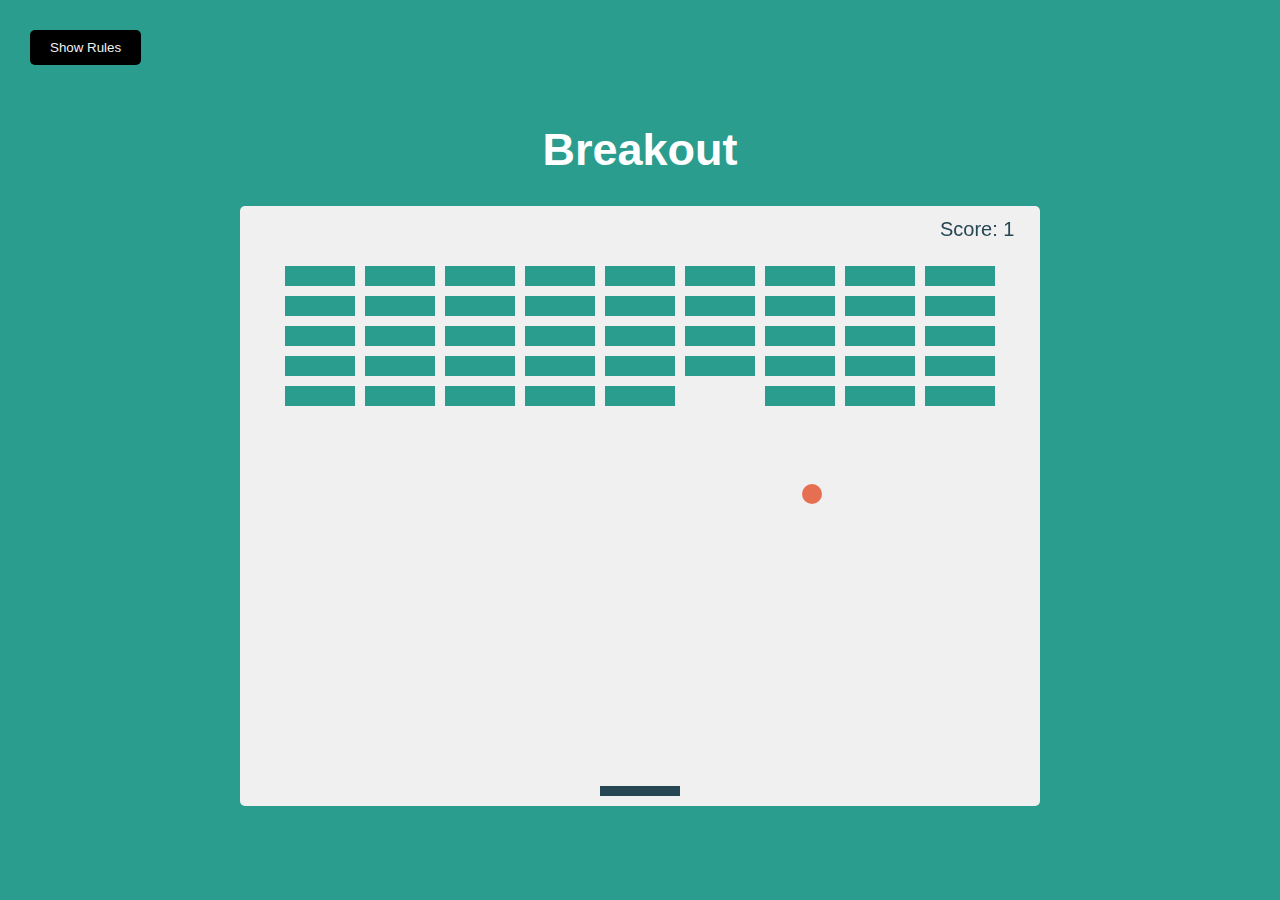
<file: docs/breakoutGame/index.html>
<!DOCTYPE html>
<html lang="en">
  <head>
    <meta charset="UTF-8" />
    <meta http-equiv="X-UA-Compatible" content="IE=edge" />
    <meta name="viewport" content="width=device-width, initial-scale=1.0" />
    <link rel="stylesheet" href="./styles.css" />
    <title>Breakout.</title>
  </head>
  <body>
    <h1>Breakout</h1>
    <button id="rules-btn" class="btn rules-btn">Show Rules</button>
    <div id="rules" class="rules">
      <h2>How To Play:</h2>
      <p>
        Use your right and left key to move the paddle to bounce the ball up and break the blocks.
      </p>
      <p>If you miss the ball, your score and the blocks will reset.</p>
      <button id="close-btn" class="btn">Close</button>
    </div>

    <canvas id="canvas" width="800" height="600"></canvas>
    <script src="./script.js"></script>
  </body>
</html>
</file>
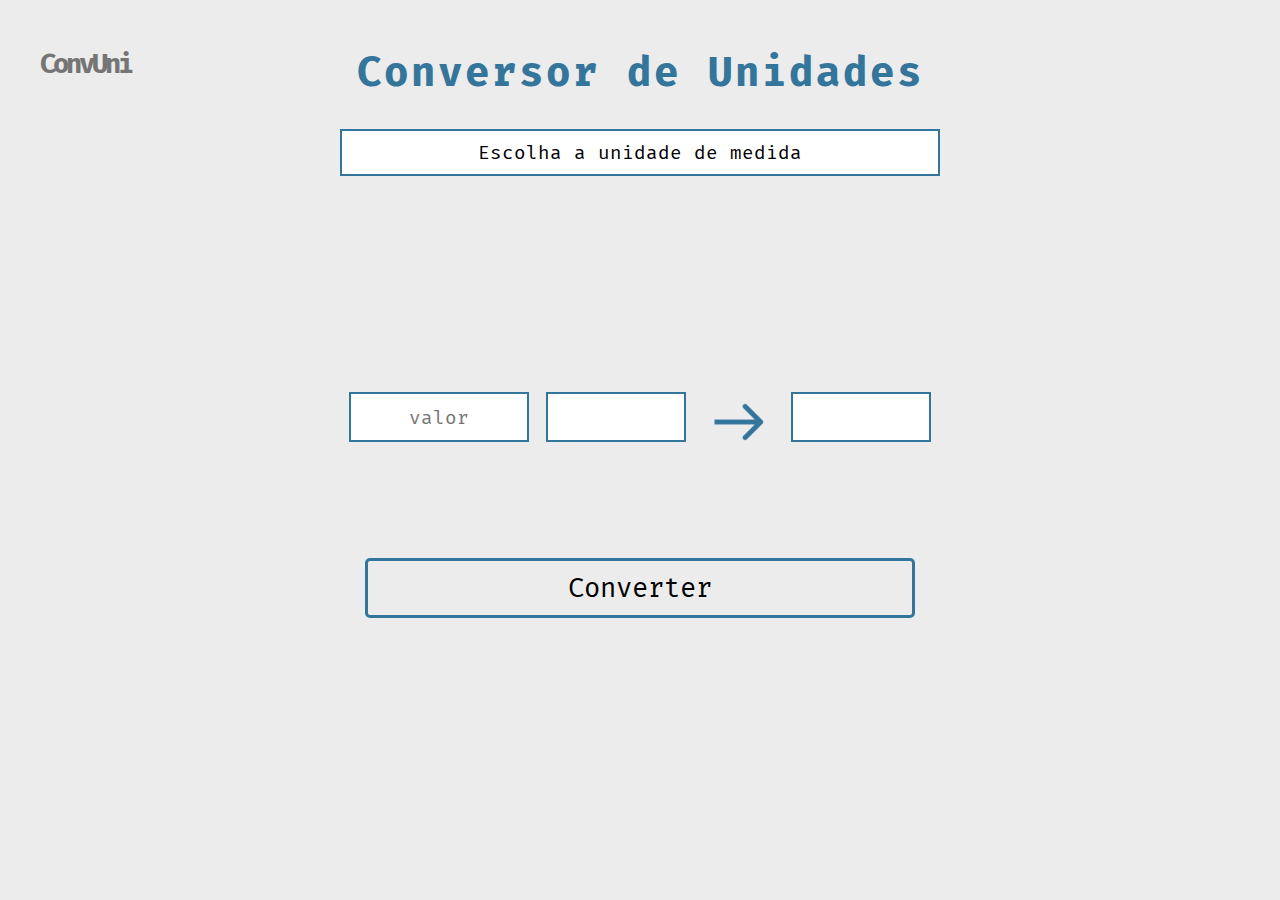
<file: docs/unitConverter/index.html>
<!DOCTYPE html>
<html lang="en">
  <head>
    <meta charset="UTF-8" />
    <meta http-equiv="X-UA-Compatible" content="IE=edge" />
    <meta name="viewport" content="width=device-width, initial-scale=1.0" />
    <link rel="stylesheet" href="./styles.css" />
    <title>ConvUni.</title>
  </head>
  <body>
    <h1>ConvUni</h1>
    <div class="master-container">
      <h2>Conversor de Unidades</h2>
      <div class="dropdown">
        <button class="dropdown-btn" id="units">Escolha a unidade de medida</button>
        <div class="dropdown-content">
          <p id="mass">Massa</p>
          <p id="volume">Volume</p>
          <p id="temperature">Temperatura</p>
          <p id="length">Distância</p>
          <p id="time">Tempo</p>
        </div>
      </div>
      <div class="conversion-content">
        <input type="text" class="unit-input" placeholder="valor" />
        <div class="dropdown">
          <button class="dropdown-btn unit-btn" id="first-metric"></button>
          <div class="dropdown-content metrics" id="metric-1"></div>
        </div>
        <img src="img/Arrow 1.png" class="arrow-img" alt="right-arrow" />
        <div class="dropdown">
          <button class="dropdown-btn unit-btn" id="second-metric"></button>
          <div class="dropdown-content metrics" id="metric-2"></div>
        </div>
      </div>
      <button class="conversor-btn">Converter</button>
      <div class="result-content">
        <h3 class="result"></h3>
        <img class="unit-icon" />
      </div>
    </div>
    <img class="unit-bg" />
    <script src="./script.js"></script>
  </body>
</html>
</file>
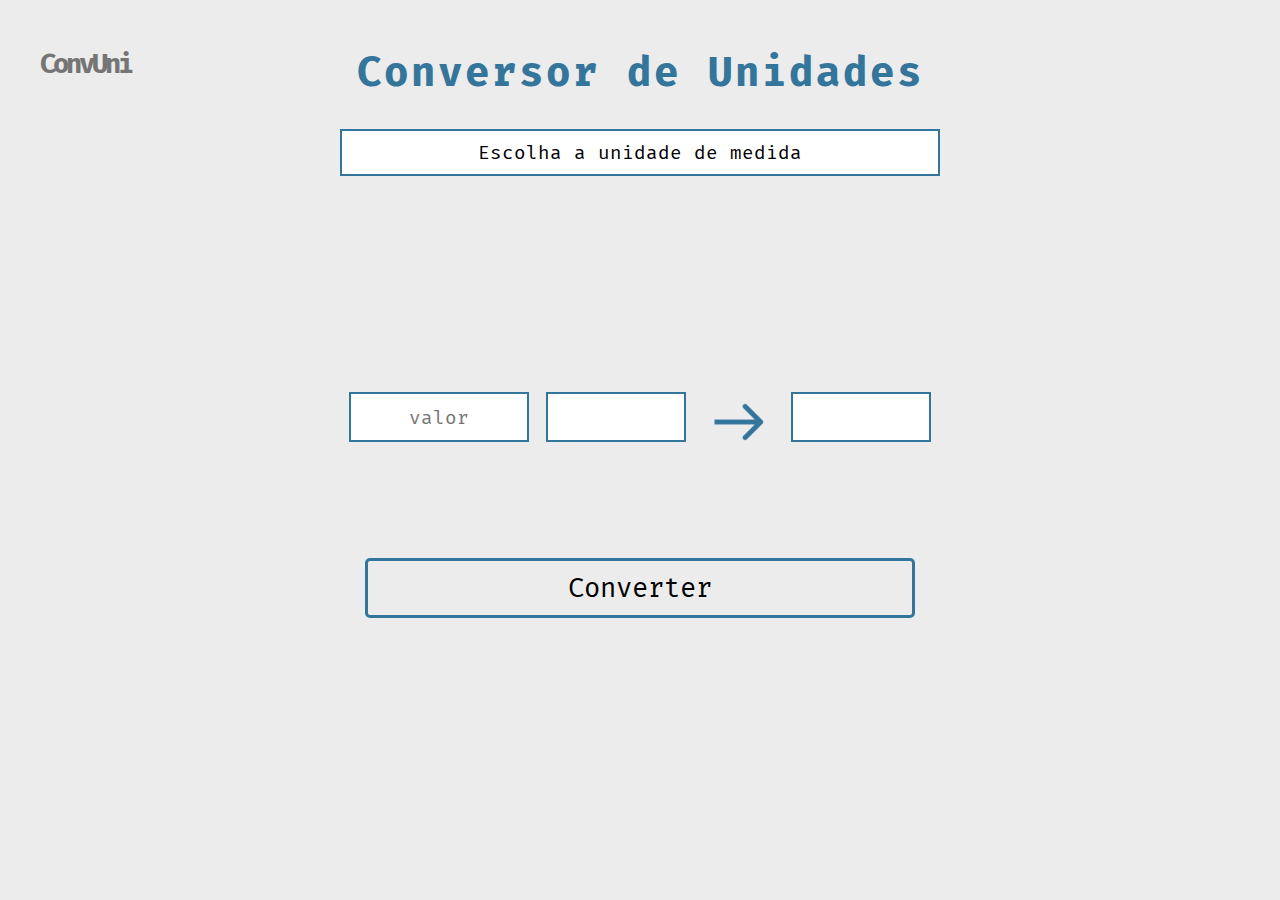
<file: docs/unitConverter/indexPt.html>
<!DOCTYPE html>
<html lang="en">
  <head>
    <meta charset="UTF-8" />
    <meta http-equiv="X-UA-Compatible" content="IE=edge" />
    <meta name="viewport" content="width=device-width, initial-scale=1.0" />
    <link rel="stylesheet" href="./styles.css" />
    <title>ConvUni.</title>
  </head>
  <body>
    <h1>ConvUni</h1>
    <div class="master-container">
      <h2>Conversor de Unidades</h2>
      <div class="dropdown">
        <button class="dropdown-btn" id="unidades-de-medida-btn">
          Escolha a unidade de medida
        </button>
        <div class="dropdown-content" id="unidades-de-medida-dropdown">
          <p id="massa">Massa</p>
          <p id="volume">Volume</p>
          <p id="temperatura">Temperatura</p>
          <p id="comprimento">Comprimento</p>
          <p id="tempo">Tempo</p>
        </div>
      </div>
      <div class="conversion-content">
        <input type="text" class="unit-input" placeholder="valor" />
        <div class="dropdown">
          <button class="dropdown-btn unit-btn" id="first-metric"></button>
          <div class="dropdown-content metrics" id="metric-1"></div>
        </div>
        <img src="img/Arrow 1.png" class="arrow-img" alt="right-arrow" />
        <div class="dropdown">
          <button class="dropdown-btn unit-btn" id="second-metric"></button>
          <div class="dropdown-content metrics" id="metric-2"></div>
        </div>
      </div>
      <button class="conversor-btn">Converter</button>
      <div class="result-content">
        <h3 class="result"></h3>
        <img class="unit-icon" />
      </div>
    </div>
    <img class="unit-bg" />
    <script src="./scriptPt.js"></script>
  </body>
</html>
</file>
<file: docs/breakoutGame/styles.css>
* {
  box-sizing: border-box;
}

body {
  background-color: #2a9d8f;

  display: flex;
  flex-direction: column;
  align-items: center;
  justify-content: center;
  font-family: Arial, Helvetica, sans-serif;
  min-height: 100vh;
  margin: 0;
}

h1 {
  font-size: 45px;
  color: #fff;
}

canvas {
  background: #f0f0f0;
  display: block;
  border-radius: 5px;
}

.btn {
  cursor: pointer;
  border: 0;
  padding: 10px 20px;
  background: #000;
  color: #f0f0f0;
  border-radius: 5px;
  transition: all 0.3s ease;
}

.btn:hover {
  background: #f0f0f0;
  color: #000;
}

.btn:focus {
  outline: 0;
}

.btn:active {
  transform: scale(0.98);
}

.rules-btn {
  position: absolute;
  top: 30px;
  left: 30px;
}

.rules {
  position: absolute;
  top: 0;
  left: 0;
  background: #333;
  color: #fff;
  min-height: 100vh;
  width: 400px;
  padding: 20px;
  line-height: 1.5;
  transform: translateX(-400px);
  transition: transform 1s ease-in-out;
}

.rules.show {
  transform: translateX(0);
}
</file>
<file: docs/unitConverter/styles.css>
@import url('https://fonts.googleapis.com/css2?family=Fira+Mono:wght@400;500;700&display=swap');

* {
  box-sizing: border-box;
  padding: 0;
  margin: 0;
  font-family: 'Fira Mono', sans-serif;
}

body {
  background: #ececec;

  display: flex;
  flex-direction: column;
  align-items: center;
  position: relative;

  height: 100vh;

  overflow: hidden;
}

h1 {
  opacity: 0.5;
  letter-spacing: -3px;
  font-size: 1.7rem;

  position: absolute;
  top: 3rem;
  left: 40px;
}

h2 {
  margin: 3rem 0 1rem 0;
  font-size: 2.55rem;
  color: #34769b;
  letter-spacing: 3px;
  font-weight: bold;
}

.master-container {
  width: 80%;
  height: 80%;

  display: flex;
  flex-direction: column;
  align-items: center;
}

.conversion-content {
  display: flex;
  align-items: flex-start;
  justify-content: space-around;

  width: 70%;
  max-width: 600px;
  height: 80%;
}

.dropdown-btn {
  padding: 10px 100px;
  margin-top: 1rem;
  font-size: 1.2rem;

  width: 600px;

  display: flex;
  align-items: center;
  justify-content: center;

  background: white;
  border: 2px solid #34769b;

  transition: 0.2s ease;
}

.dropdown-btn:hover {
  background: #34769b;
  color: white;
}

.dropdown-btn.unit-btn {
  padding: 10px;
  height: 50px;
  width: 140px;
}

.dropdown-content {
  padding: 20px;
  height: 200px;
  background: white;
  border-bottom: 2px solid #34769b;
  border-left: 2px solid #34769b;
  border-right: 2px solid #34769b;

  display: flex;
  flex-direction: column;
  align-items: center;
  justify-content: space-between;

  visibility: hidden;
}

.dropdown-content.active {
  visibility: visible;
}

.dropdown-content p {
  cursor: pointer;
}

.dropdown-content p:hover {
  color: #34769b;
}

.dropdown-content.metrics {
  max-height: 100px;
  max-width: 140px;
  padding: 10px;
  display: flex;
  flex-direction: column;
  align-items: center;
  justify-content: flex-start;

  overflow: scroll;
  overflow-x: hidden;
}

.dropdown-content.metrics p {
  margin-top: 5px;
}

.unit-input {
  margin-top: 1rem;
  min-height: 50px;
  width: 30%;
  border: 2px solid #34769b;
  font-size: 1.2rem;
  text-align: center;
  color: #34769b;
}

.arrow-img {
  transform: translateY(20px) scale(0.7);
}

.conversor-btn {
  margin-top: 1rem;
  font-size: 1.7rem;
  padding: 10px 200px;
  min-height: 60px;
  border-radius: 5px;
  border: 3px solid #34769b;
  color: black;
  background: transparent;

  position: relative;
  transition: 0.2s ease;

  overflow: hidden;
}

.conversor-btn:after {
  content: '';
  position: absolute;
  top: 0;
  right: 0;
  width: 100%;
  height: 100%;
  z-index: -2;
  background: #34769b;
  transform: translateY(-100%);
  transition: 0.2s ease;
}

.conversor-btn:hover:after {
  transform: translateY(0);
}

.conversor-btn:hover {
  color: white;
}

.result-content {
  margin-top: 1rem;
  display: flex;
  align-items: center;
  justify-content: center;
}

.result {
  font-size: 2rem;
  color: #34769b;
  margin-right: 1rem;
  transition: 0.4s ease;
}

.unit-icon {
  height: 100px;
}

.unit-bg {
  position: absolute;
  top: 0;
  right: -200px;
  width: 1000px;
  z-index: -1;
  opacity: 0.1;
}

@media only screen and (max-width: 952px) {
  body {
    overflow-y: scroll;
  }
  .conversion-content {
    flex-direction: column;
    align-items: center;
    width: 100%;
  }

  .dropdown-content {
    display: none;
  }

  .dropdown-content.metrics {
    display: none;
    font-size: 1.5rem;
    width: 600px;
    max-width: 600px;
  }
  .dropdown-content.active {
    display: flex;
  }
  .arrow-img {
    transform: rotate(90deg);
    margin-top: 1rem;
  }
  .unit-bg {
    width: 600px;
    opacity: 0.05;
  }
  h1 {
    left: 50%;
    transform: translateX(-50%);
  }
  h2 {
    margin-top: 5rem;
    text-align: center;
    letter-spacing: 1px;
  }

  .unit-input {
    width: 100%;
  }
  .dropdown-btn {
    width: 600px;
  }
}

@media only screen and (max-width: 768px) {
  .dropdown-btn {
    width: 100%;
  }
  .unit-input {
    width: 50%;
  }
  .conversor-btn {
    width: 80%;
    padding: 10px;
    font-size: 1.7rem;
    margin-top: 4rem;
  }
  .dropdown-content.metrics {
    width: 100%;
  }
  .result-content {
    margin-top: 4rem;
    flex-direction: column;
  }
}
</file>
